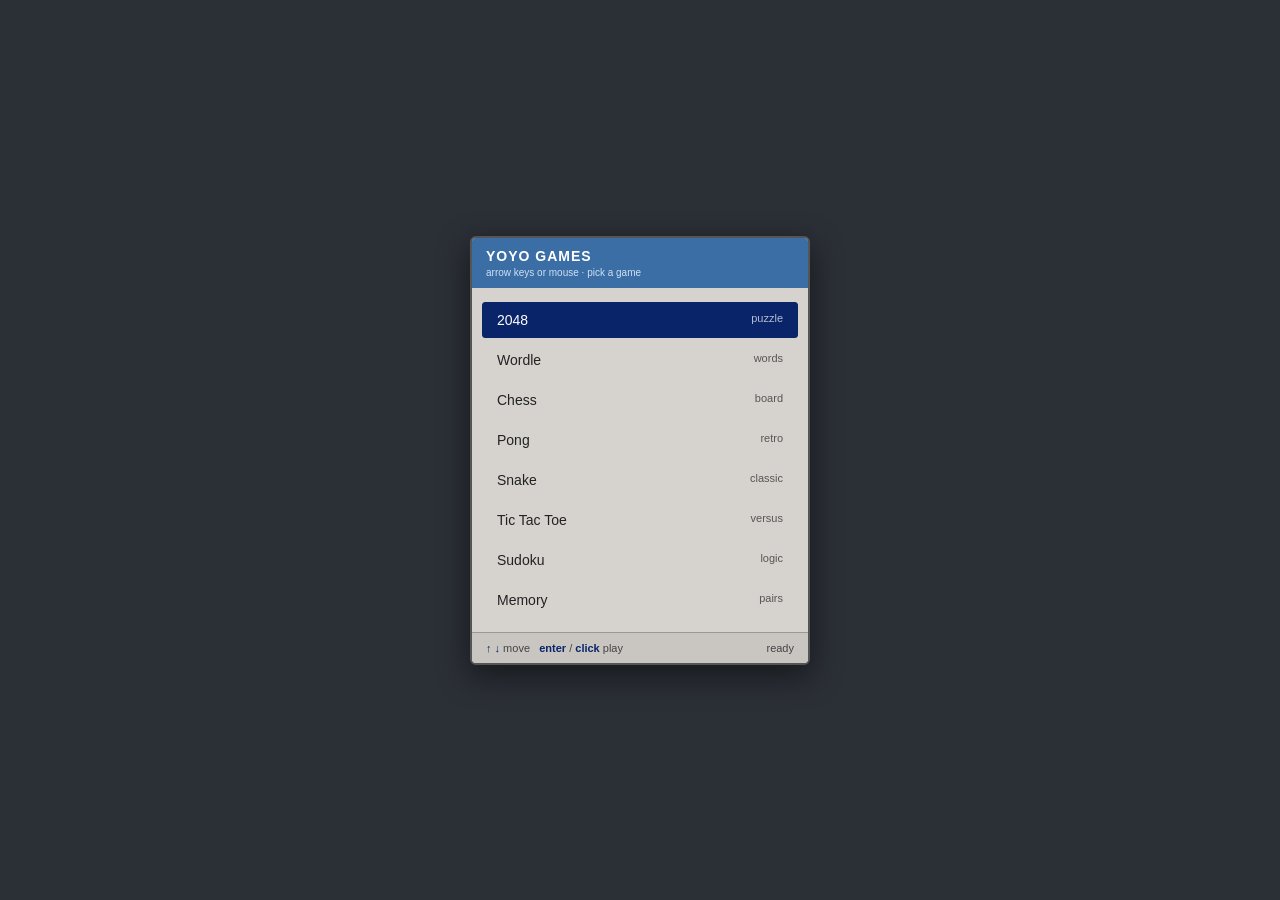
<file: index.html>
<!DOCTYPE html>
<html lang="en">
<head>
<meta charset="UTF-8">
<meta name="viewport" content="width=device-width, initial-scale=1.0">
<title>YOYO GAMES</title>
<style>
* {
  margin: 0;
  padding: 0;
  box-sizing: border-box;
}
body {
  min-height: 100vh;
  display: flex;
  align-items: center;
  justify-content: center;
  background: #2b2f36;
  font-family: Tahoma, Verdana, sans-serif;
  user-select: none;
}
.panel {
  width: 340px;
  background: #d6d3cf;
  border: 2px solid #555;
  border-radius: 6px;
  overflow: hidden;
  box-shadow: 0 10px 30px rgba(0,0,0,.5);
}
.bar {
  background: #3a6ea5;
  color: #fff;
  padding: 10px 14px;
  font-size: 14px;
  font-weight: bold;
  letter-spacing: 1px;
}
.bar small {
  display: block;
  font-weight: normal;
  font-size: 10px;
  letter-spacing: 0;
  margin-top: 3px;
  color: #cfe0f5;
}
.list {
  list-style: none;
  padding: 10px;
}
.list li {
  padding: 9px 14px;
  margin: 4px 0;
  font-size: 14px;
  color: #222;
  border-radius: 3px;
  border: 1px solid transparent;
  cursor: pointer;
}
.list li.on {
  background: #0a246a;
  color: #fff;
  border-color: #0a246a;
}
.list li .tag {
  float: right;
  font-size: 11px;
  opacity: .7;
}
.foot {
  display: flex;
  justify-content: space-between;
  align-items: center;
  padding: 9px 14px;
  background: #c9c6c1;
  border-top: 1px solid #999;
  font-size: 11px;
  color: #444;
}
.foot b {
  color: #0a246a;
}
</style>
</head>
<body>
<div class="panel">
  <div class="bar">YOYO GAMES<small>arrow keys or mouse &middot; pick a game</small></div>
  <ul class="list" id="list">
    <li data-go="HTML/2048.html">2048 <span class="tag">puzzle</span></li>
    <li data-go="HTML/wordle.html">Wordle <span class="tag">words</span></li>
    <li data-go="HTML/chess.html">Chess <span class="tag">board</span></li>
    <li data-go="HTML/pong.html">Pong <span class="tag">retro</span></li>
    <li data-go="HTML/snake.html">Snake <span class="tag">classic</span></li>
    <li data-go="HTML/tictactoe.html">Tic Tac Toe <span class="tag">versus</span></li>
    <li data-go="HTML/sudoku.html">Sudoku <span class="tag">logic</span></li>
    <li data-go="HTML/memory.html">Memory <span class="tag">pairs</span></li>
  </ul>
  <div class="foot">
    <span><b>&uarr;</b> <b>&darr;</b> move &nbsp; <b>enter</b> / <b>click</b> play</span>
    <span id="status">ready</span>
  </div>
</div>
<script>
var items = document.querySelectorAll('#list li');
var status = document.getElementById('status');
var current = 0;
var busy = false;

function paint() {
  items.forEach(function (li, i) {
    li.classList.toggle('on', i === current);
  });
  if (!busy) {
    status.textContent = items[current].childNodes[0].textContent.trim() + ' selected';
  }
}

function step(dir) {
  current = (current + dir + items.length) % items.length;
  paint();
}

function launch() {
  var name = items[current].childNodes[0].textContent.trim();
  var go = items[current].getAttribute('data-go');
  busy = true;
  status.textContent = 'loading ' + name.toLowerCase() + ' ...';
  if (go) {
    setTimeout(function () {
      location.href = go;
    }, 350);
    return;
  }
  setTimeout(function () {
    status.textContent = name + ' coming soon';
    busy = false;
    setTimeout(function () {
      status.textContent = items[current].childNodes[0].textContent.trim() + ' selected';
    }, 1400);
  }, 900);
}

items.forEach(function (li, i) {
  li.addEventListener('click', function () {
    if (busy) return;
    current = i;
    paint();
    launch();
  });
});

document.addEventListener('keydown', function (e) {
  if (busy) return;
  if (e.key === 'ArrowUp') {
    e.preventDefault();
    step(-1);
  } else if (e.key === 'ArrowDown') {
    e.preventDefault();
    step(1);
  } else if (e.key === 'Enter') {
    e.preventDefault();
    launch();
  }
});

paint();
</script>
</body>
</html>
</file>
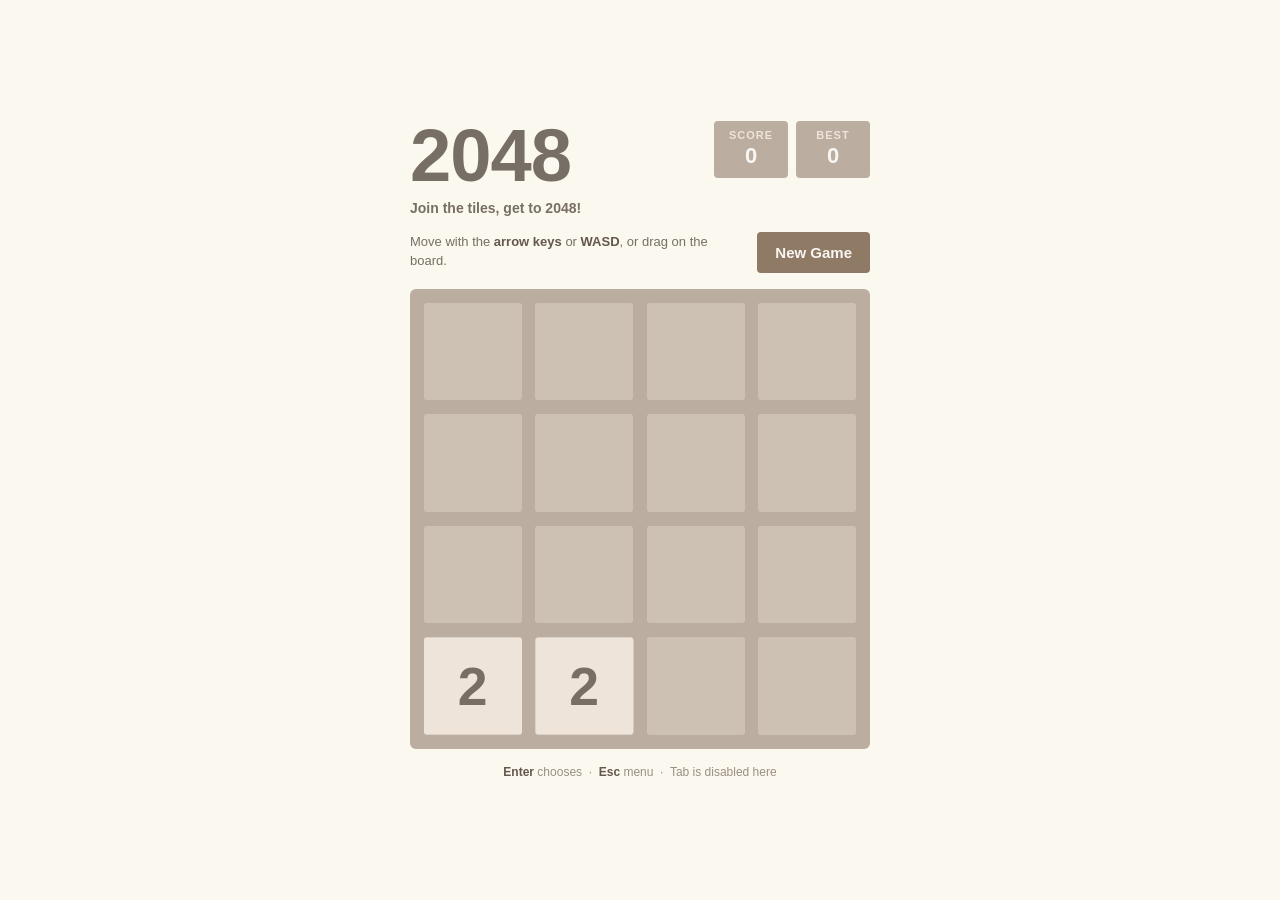
<file: HTML/2048.html>
<!DOCTYPE html>
<html lang="en">
<head>
  <meta charset="UTF-8">
  <meta name="viewport" content="width=device-width, initial-scale=1.0">
  <title>2048</title>
  <link rel="stylesheet" href="../CSS/2048.css">
</head>
<body>
  <div class="game">
    <header class="header">
      <div class="head-left">
        <h1 class="logo">2048</h1>
        <p class="tagline">Join the tiles, get to <strong>2048!</strong></p>
      </div>
      <div class="scores">
        <div class="score-box">
          <span class="score-label">Score</span>
          <span class="score-value" id="score">0</span>
          <span class="score-add" id="scoreAdd"></span>
        </div>
        <div class="score-box">
          <span class="score-label">Best</span>
          <span class="score-value" id="best">0</span>
        </div>
      </div>
    </header>

    <div class="toolbar">
      <p class="hint">Move with the <b>arrow keys</b> or <b>WASD</b>, or drag on the board.</p>
      <button class="btn" id="newGame" type="button">New Game</button>
    </div>

    <div class="board-wrap">
      <div class="board" id="board">
        <div class="grid" id="grid"></div>
        <div class="tiles" id="tiles"></div>
      </div>
      <div class="game-over hidden" id="overlay">
        <p class="overlay-text" id="overlayText">Game over!</p>
        <ul class="overlay-list" id="overlayList"></ul>
      </div>
    </div>

    <p class="footer"><b>Enter</b> chooses &nbsp;·&nbsp; <b>Esc</b> menu &nbsp;·&nbsp; Tab is disabled here</p>
  </div>

  <script src="../JS/2048.js"></script>
</body>
</html>
</file>
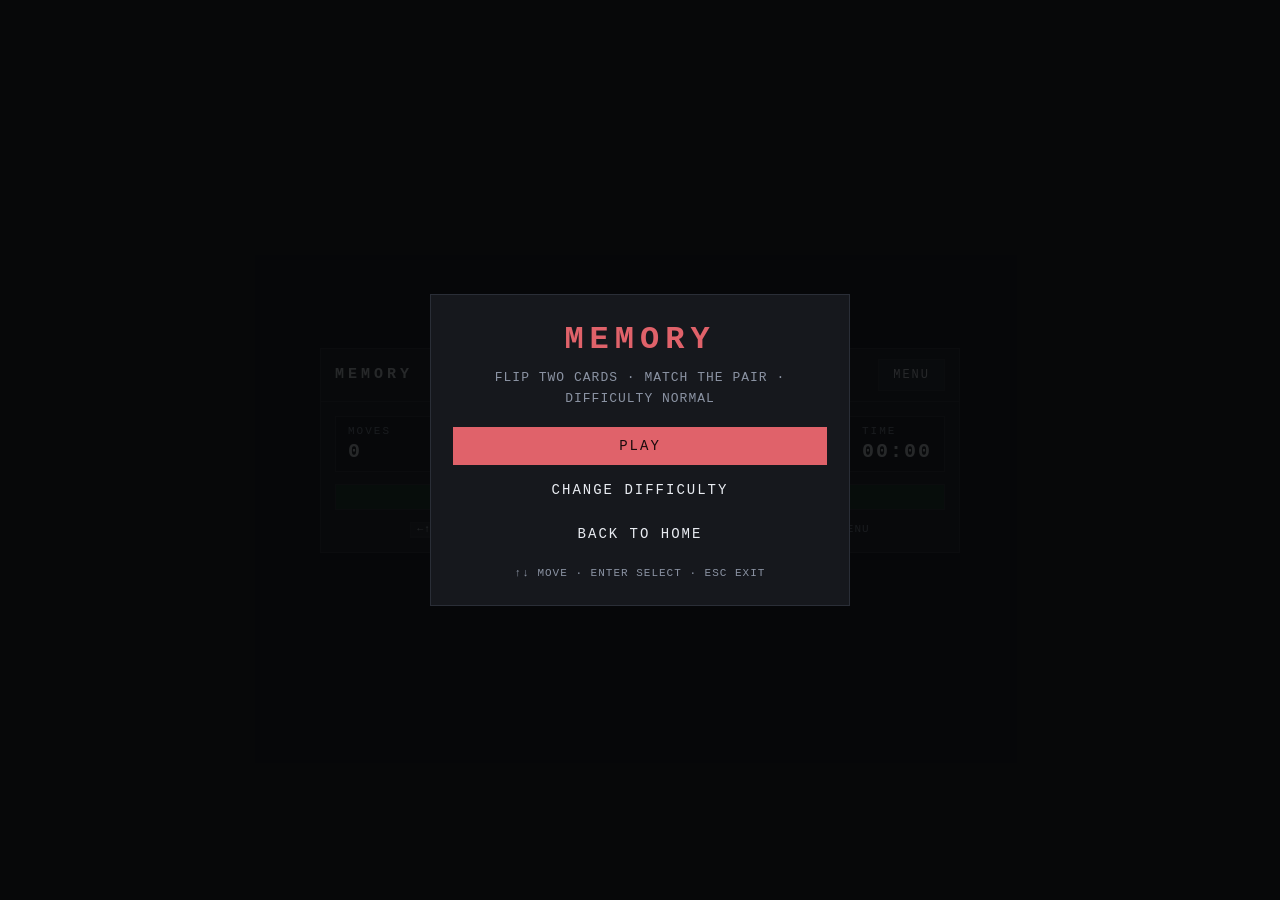
<file: HTML/memory.html>
<!DOCTYPE html>
<html lang="en">
<head>
  <meta charset="UTF-8">
  <meta name="viewport" content="width=device-width, initial-scale=1.0">
  <title>Memory</title>
  <link rel="stylesheet" href="../CSS/memory.css">
</head>
<body>
  <div class="app">
    <header class="topbar">
      <div class="brand">MEMORY</div>
      <div class="top-status" id="topStatus">flip and match</div>
      <div class="top-actions">
        <button class="btn" id="btnMenu" type="button">Menu</button>
      </div>
    </header>

    <main class="stage">
      <div class="scorebar">
        <div class="chip">moves <b id="movesEl">0</b></div>
        <div class="mid">
          <div class="turn" id="diffLine">normal</div>
          <div class="sub" id="subLine">0 of 12 pairs</div>
        </div>
        <div class="chip">time <b id="timeEl">00:00</b></div>
      </div>

      <div class="field-wrap">
        <div class="board" id="board"></div>
      </div>

      <div class="hints">
        <span><kbd>&larr;&uarr;&rarr;&darr;</kbd> / <kbd>wasd</kbd> move</span>
        <span class="dot">&middot;</span>
        <span><kbd>enter</kbd> flip</span>
        <span class="dot">&middot;</span>
        <span>click cards</span>
        <span class="dot">&middot;</span>
        <span><kbd>esc</kbd> menu</span>
      </div>
    </main>
  </div>

  <div class="overlay hidden" id="overlay">
    <div class="ov-card">
      <div class="ov-title" id="ovTitle"></div>
      <div class="ov-desc" id="ovDesc"></div>
      <ul class="ov-list" id="ovList"></ul>
      <div class="ov-hint" id="ovHint"></div>
    </div>
  </div>

  <script src="../JS/memory.js"></script>
</body>
</html>
</file>
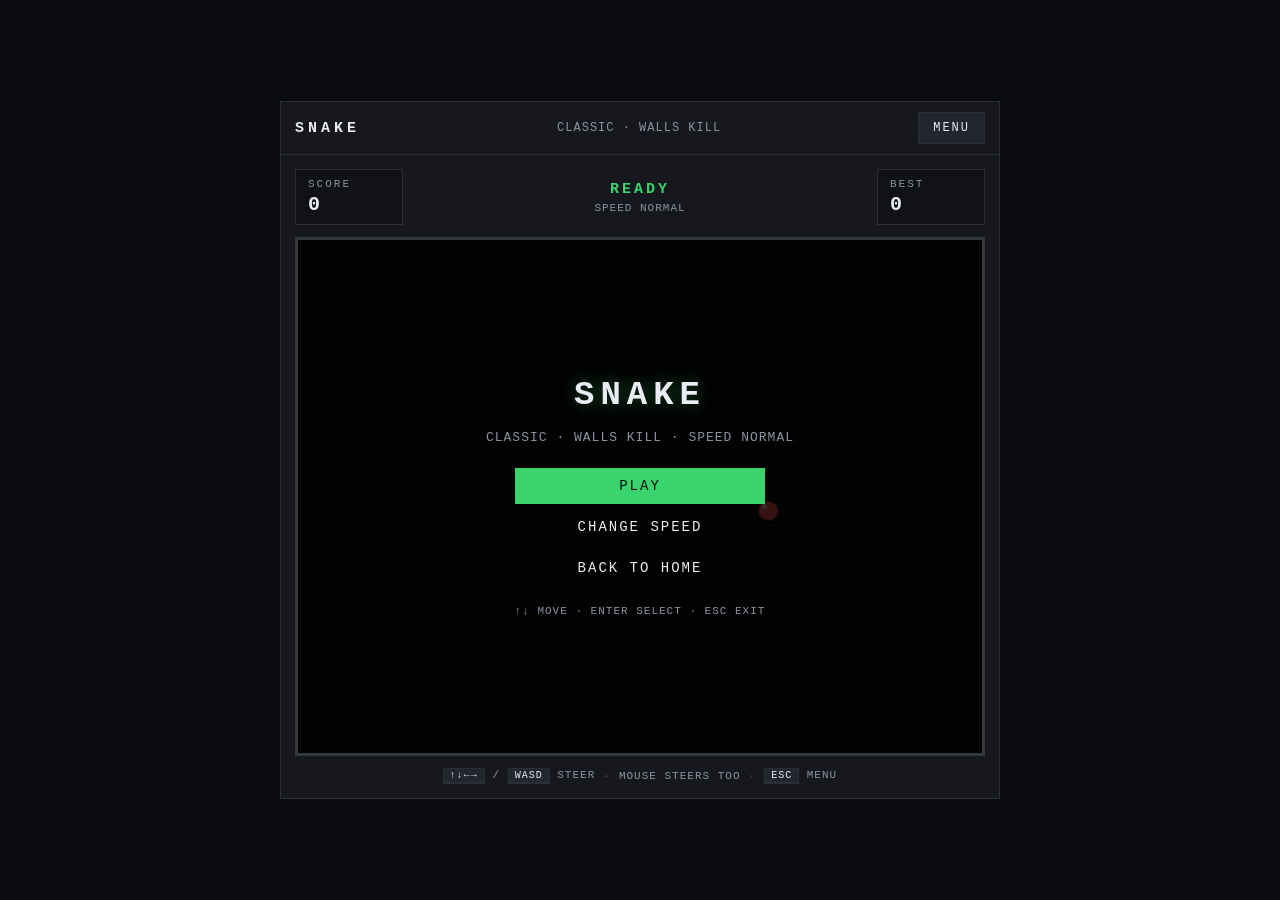
<file: HTML/snake.html>
<!DOCTYPE html>
<html lang="en">
<head>
  <meta charset="UTF-8">
  <meta name="viewport" content="width=device-width, initial-scale=1.0">
  <title>Snake</title>
  <link rel="stylesheet" href="../CSS/snake.css">
</head>
<body>
  <div class="app">
    <header class="topbar">
      <div class="brand">SNAKE</div>
      <div class="top-status" id="topStatus">classic · walls kill</div>
      <div class="top-actions">
        <button class="btn" id="btnMenu" type="button">Menu</button>
      </div>
    </header>

    <main class="stage">
      <div class="scorebar">
        <div class="chip">score <b id="scoreEl">0</b></div>
        <div class="mid">
          <div class="turn" id="turnLine">ready</div>
          <div class="sub" id="subLine">speed normal</div>
        </div>
        <div class="chip">best <b id="bestEl">0</b></div>
      </div>

      <div class="field-wrap">
        <div class="field" id="field">
          <canvas id="canvas" width="480" height="360"></canvas>
          <div class="overlay hidden" id="overlay">
            <div class="ov-title" id="ovTitle"></div>
            <div class="ov-desc" id="ovDesc"></div>
            <ul class="ov-list" id="ovList"></ul>
            <div class="ov-hint" id="ovHint"></div>
          </div>
        </div>
      </div>

      <div class="hints">
        <span><kbd>&uarr;&darr;&larr;&rarr;</kbd> / <kbd>wasd</kbd> steer</span>
        <span class="dot">&middot;</span>
        <span>mouse steers too</span>
        <span class="dot">&middot;</span>
        <span><kbd>esc</kbd> menu</span>
      </div>
    </main>
  </div>

  <script src="../JS/snake.js"></script>
</body>
</html>
</file>
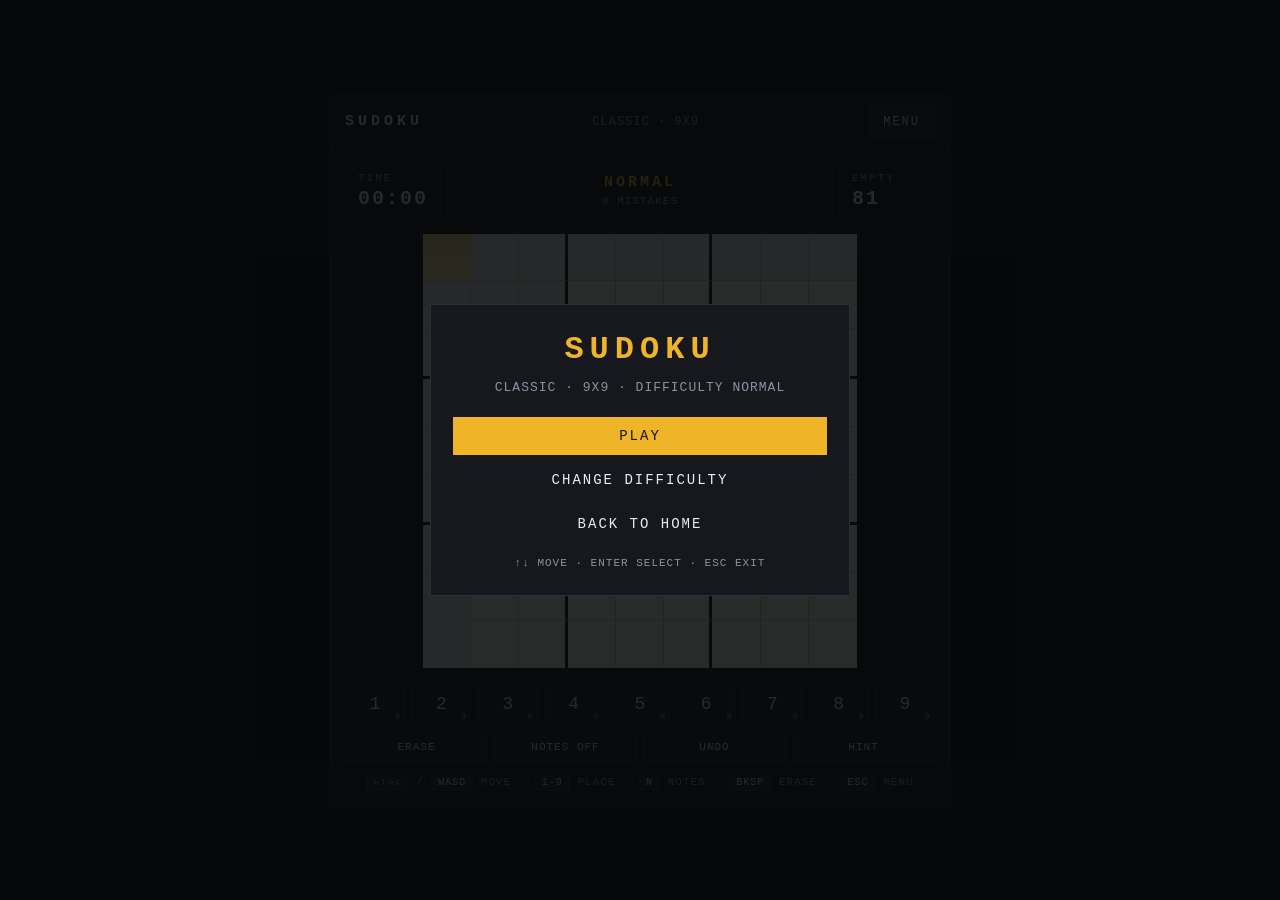
<file: HTML/sudoku.html>
<!DOCTYPE html>
<html lang="en">
<head>
  <meta charset="UTF-8">
  <meta name="viewport" content="width=device-width, initial-scale=1.0">
  <title>Sudoku</title>
  <link rel="stylesheet" href="../CSS/sudoku.css">
</head>
<body>
  <div class="app">
    <header class="topbar">
      <div class="brand">SUDOKU</div>
      <div class="top-status" id="topStatus">classic · 9x9</div>
      <div class="top-actions">
        <button class="btn" id="btnMenu" type="button">Menu</button>
      </div>
    </header>

    <main class="stage">
      <div class="scorebar">
        <div class="chip">time <b id="timeEl">00:00</b></div>
        <div class="mid">
          <div class="turn" id="diffLine">normal</div>
          <div class="sub" id="subLine">0 mistakes</div>
        </div>
        <div class="chip">empty <b id="leftEl">41</b></div>
      </div>

      <div class="field-wrap">
        <div class="board" id="board"></div>
      </div>

      <div class="pad">
        <div class="digits" id="digits"></div>
        <div class="actions">
          <button class="pbtn" id="btnErase" type="button">erase</button>
          <button class="pbtn" id="btnNotes" type="button">notes off</button>
          <button class="pbtn" id="btnUndo" type="button">undo</button>
          <button class="pbtn" id="btnHint" type="button">hint</button>
        </div>
      </div>

      <div class="hints">
        <span><kbd>&larr;&uarr;&rarr;&darr;</kbd> / <kbd>wasd</kbd> move</span>
        <span class="dot">&middot;</span>
        <span><kbd>1-9</kbd> place</span>
        <span class="dot">&middot;</span>
        <span><kbd>n</kbd> notes</span>
        <span class="dot">&middot;</span>
        <span><kbd>bksp</kbd> erase</span>
        <span class="dot">&middot;</span>
        <span><kbd>esc</kbd> menu</span>
      </div>
    </main>
  </div>

  <div class="overlay hidden" id="overlay">
    <div class="ov-card">
      <div class="ov-title" id="ovTitle"></div>
      <div class="ov-desc" id="ovDesc"></div>
      <ul class="ov-list" id="ovList"></ul>
      <div class="ov-hint" id="ovHint"></div>
    </div>
  </div>

  <script src="../JS/sudoku.js"></script>
</body>
</html>
</file>
<file: CSS/2048.css>
* {
  box-sizing: border-box;
  margin: 0;
  padding: 0;
  -webkit-user-select: none;
  user-select: none;
}

:root {
  --board-size: min(92vw, 460px);
  --gap: calc(var(--board-size) / 33);
  --bg: #faf8ef;
  --board-bg: #bbada0;
  --cell-bg: rgba(238, 228, 218, 0.35);
  --text: #776e65;
  --light: #f9f6f2;
  --btn: #8f7a66;
  --btn-hover: #9f8b77;
}

html,
body {
  height: 100%;
}

body {
  display: flex;
  align-items: center;
  justify-content: center;
  padding: 22px 12px;
  background: var(--bg);
  color: var(--text);
  font-family: "Clear Sans", "Helvetica Neue", Arial, sans-serif;
  overflow-x: hidden;
}

.game {
  width: var(--board-size);
}

.header {
  display: flex;
  align-items: flex-start;
  justify-content: space-between;
  gap: 12px;
  margin-bottom: 16px;
}

.logo {
  font-size: calc(var(--board-size) / 6.2);
  line-height: 0.95;
  font-weight: 800;
  letter-spacing: -1px;
}

.tagline {
  margin-top: 8px;
  font-size: 14px;
  font-weight: 600;
}

.scores {
  display: flex;
  gap: 8px;
}

.score-box {
  position: relative;
  min-width: 74px;
  padding: 8px 12px 9px;
  background: var(--board-bg);
  border-radius: 4px;
  color: var(--light);
  text-align: center;
}

.score-label {
  display: block;
  font-size: 11px;
  font-weight: 700;
  letter-spacing: 1px;
  text-transform: uppercase;
  color: #eee4da;
}

.score-value {
  display: block;
  margin-top: 2px;
  font-size: 22px;
  font-weight: 800;
}

.score-add {
  position: absolute;
  top: 36px;
  right: 14px;
  font-size: 17px;
  font-weight: 800;
  color: var(--text);
  opacity: 0;
  pointer-events: none;
}

.score-add.show {
  animation: rise 0.65s ease-out;
}

@keyframes rise {
  0% {
    opacity: 1;
    transform: translateY(0);
  }
  100% {
    opacity: 0;
    transform: translateY(-36px);
  }
}

.toolbar {
  display: flex;
  align-items: center;
  justify-content: space-between;
  gap: 12px;
  margin-bottom: 16px;
}

.hint {
  font-size: 13px;
  line-height: 1.45;
}

.hint b {
  color: #64574d;
}

.btn {
  border: 0;
  border-radius: 4px;
  background: var(--btn);
  color: var(--light);
  font-family: inherit;
  font-size: 15px;
  font-weight: 700;
  padding: 12px 18px;
  cursor: pointer;
  white-space: nowrap;
  transition: background 0.15s ease;
}

.btn:hover {
  background: var(--btn-hover);
}

.btn:active {
  transform: translateY(1px);
}

.board-wrap {
  position: relative;
}

.board {
  position: relative;
  width: var(--board-size);
  height: var(--board-size);
  padding: var(--gap);
  background: var(--board-bg);
  border-radius: 6px;
  touch-action: none;
}

.grid {
  display: grid;
  grid-template-columns: repeat(4, 1fr);
  grid-template-rows: repeat(4, 1fr);
  gap: var(--gap);
  height: 100%;
}

.cell {
  background: var(--cell-bg);
  border-radius: 3px;
}

.tiles {
  position: absolute;
  inset: var(--gap);
}

.tile {
  position: absolute;
  top: 0;
  left: 0;
  display: flex;
  align-items: center;
  justify-content: center;
  width: calc((100% - 3 * var(--gap)) / 4);
  height: calc((100% - 3 * var(--gap)) / 4);
  border-radius: 3px;
  font-size: calc(var(--board-size) / 8.6);
  font-weight: 800;
  transform: translate(calc(var(--c) * (100% + var(--gap))), calc(var(--r) * (100% + var(--gap))));
  transition: transform 0.11s ease-in-out;
}

.tile.len3 {
  font-size: calc(var(--board-size) / 11.5);
}

.tile.len4 {
  font-size: calc(var(--board-size) / 13.5);
}

.tile.len5 {
  font-size: calc(var(--board-size) / 16);
}

.tile.big {
  box-shadow: 0 0 30px 10px rgba(243, 215, 116, 0.24),
    inset 0 0 0 1px rgba(255, 255, 255, 0.14);
}

.tile-2 {
  background: #eee4da;
  color: #776e65;
}

.tile-4 {
  background: #ede0c8;
  color: #776e65;
}

.tile-8 {
  background: #f2b179;
  color: #f9f6f2;
}

.tile-16 {
  background: #f59563;
  color: #f9f6f2;
}

.tile-32 {
  background: #f67c5f;
  color: #f9f6f2;
}

.tile-64 {
  background: #f65e3b;
  color: #f9f6f2;
}

.tile-128 {
  background: #edcf72;
  color: #f9f6f2;
}

.tile-256 {
  background: #edcc61;
  color: #f9f6f2;
}

.tile-512 {
  background: #edc850;
  color: #f9f6f2;
}

.tile-1024 {
  background: #edc53f;
  color: #f9f6f2;
}

.tile-2048 {
  background: #edc22e;
  color: #f9f6f2;
  box-shadow: 0 0 40px 14px rgba(237, 194, 46, 0.4),
    inset 0 0 0 1px rgba(255, 255, 255, 0.18);
}

.tile-super {
  background: #3c3a32;
  color: #f9f6f2;
}

.tile-new {
  animation: appear 0.16s ease;
}

@keyframes appear {
  0% {
    opacity: 0;
    transform: translate(calc(var(--c) * (100% + var(--gap))), calc(var(--r) * (100% + var(--gap)))) scale(0.55);
  }
  100% {
    opacity: 1;
    transform: translate(calc(var(--c) * (100% + var(--gap))), calc(var(--r) * (100% + var(--gap)))) scale(1);
  }
}

.tile-merged {
  animation: pop 0.17s ease;
}

@keyframes pop {
  0% {
    transform: translate(calc(var(--c) * (100% + var(--gap))), calc(var(--r) * (100% + var(--gap)))) scale(1);
  }
  50% {
    transform: translate(calc(var(--c) * (100% + var(--gap))), calc(var(--r) * (100% + var(--gap)))) scale(1.17);
  }
  100% {
    transform: translate(calc(var(--c) * (100% + var(--gap))), calc(var(--r) * (100% + var(--gap)))) scale(1);
  }
}

.game-over {
  position: absolute;
  inset: 0;
  z-index: 5;
  display: flex;
  flex-direction: column;
  align-items: center;
  justify-content: center;
  gap: 20px;
  background: rgba(238, 228, 218, 0.75);
  border-radius: 6px;
  animation: fade 0.4s ease;
}

.game-over.win {
  background: rgba(237, 194, 46, 0.55);
}

@keyframes fade {
  0% {
    opacity: 0;
  }
  100% {
    opacity: 1;
  }
}

.overlay-text {
  font-size: 46px;
  font-weight: 800;
}

.game-over.win .overlay-text {
  color: #fff;
}

.overlay-list {
  list-style: none;
  min-width: 230px;
}

.overlay-list li {
  padding: 11px 18px;
  margin: 7px 0;
  border-radius: 4px;
  background: rgba(255, 255, 255, 0.75);
  color: var(--text);
  font-size: 16px;
  font-weight: 700;
  letter-spacing: 1px;
  cursor: pointer;
}

.overlay-list li.on {
  background: var(--btn);
  color: var(--light);
}

.footer {
  margin-top: 16px;
  font-size: 12px;
  color: #9c8f84;
  text-align: center;
}

.footer b {
  color: #64574d;
}

.hidden {
  display: none !important;
}

@media (max-width: 380px) {
  .toolbar {
    flex-direction: column;
    align-items: stretch;
    text-align: center;
  }

  .overlay-text {
    font-size: 34px;
  }
}
</file>
<file: CSS/memory.css>
* {
  box-sizing: border-box;
  margin: 0;
  padding: 0;
  -webkit-user-select: none;
  user-select: none;
}

:root {
  --bg: #0b0c0f;
  --panel: #16181d;
  --edge: #2a2e37;
  --text: #e9ecf2;
  --muted: #8b93a3;
  --key: #23262d;
  --paper: #fdfdf7;
  --felt: #10331f;
}

html,
body {
  height: 100%;
}

body {
  display: flex;
  align-items: center;
  justify-content: center;
  min-height: 100%;
  padding: 20px 12px;
  background: var(--bg);
  color: var(--text);
  font-family: "Courier New", Courier, monospace;
}

.app {
  width: min(94vw, 640px);
}

.topbar {
  display: flex;
  align-items: center;
  gap: 12px;
  padding: 10px 14px;
  background: var(--panel);
  border: 1px solid var(--edge);
  border-bottom: 0;
}

.brand {
  font-size: 15px;
  font-weight: bold;
  letter-spacing: 4px;
}

.top-status {
  flex: 1;
  text-align: center;
  font-size: 12px;
  letter-spacing: 1px;
  color: var(--muted);
  text-transform: uppercase;
}

.btn {
  padding: 8px 14px;
  border: 1px solid var(--edge);
  background: #22262e;
  color: var(--text);
  font-family: inherit;
  font-size: 12px;
  letter-spacing: 2px;
  text-transform: uppercase;
  cursor: pointer;
}

.btn:hover {
  background: #2e333d;
}

.stage {
  padding: 14px;
  background: var(--panel);
  border: 1px solid var(--edge);
}

.scorebar {
  display: flex;
  align-items: center;
  justify-content: space-between;
  gap: 10px;
  margin-bottom: 12px;
}

.chip {
  min-width: 96px;
  padding: 8px 12px;
  border: 1px solid var(--edge);
  background: #101216;
  font-size: 11px;
  letter-spacing: 2px;
  text-transform: uppercase;
  color: var(--muted);
}

.chip b {
  display: block;
  margin-top: 3px;
  font-size: 20px;
  color: var(--text);
}

.mid {
  text-align: center;
}

.turn {
  font-size: 15px;
  font-weight: bold;
  letter-spacing: 3px;
  text-transform: uppercase;
  color: #e0626a;
}

.sub {
  margin-top: 4px;
  font-size: 11px;
  letter-spacing: 1px;
  color: var(--muted);
  text-transform: uppercase;
}

.field-wrap {
  display: flex;
  justify-content: center;
  padding: 12px;
  background: var(--felt);
  border: 1px solid var(--edge);
}

.board {
  display: grid;
  gap: 8px;
  width: 100%;
  max-width: 560px;
}

.card {
  position: relative;
  aspect-ratio: 3 / 4;
  perspective: 700px;
  cursor: pointer;
}

.inner {
  position: absolute;
  inset: 0;
  transform-style: preserve-3d;
  transition: transform 0.32s ease;
}

.card.flipped .inner,
.card.matched .inner {
  transform: rotateY(180deg);
}

.face {
  position: absolute;
  inset: 0;
  display: flex;
  align-items: center;
  justify-content: center;
  border-radius: 8px;
  backface-visibility: hidden;
  -webkit-backface-visibility: hidden;
}

.face.back {
  background:
    repeating-linear-gradient(45deg, rgba(255, 255, 255, 0.12) 0 5px, transparent 5px 11px),
    #a12229;
  box-shadow:
    inset 0 0 0 3px #fdfdf7,
    inset 0 0 0 5px #7c171d;
}

.face.front {
  background: var(--paper);
  border: 1px solid #d7d5c6;
  transform: rotateY(180deg);
  font-size: clamp(20px, 7vw, 38px);
  line-height: 1;
}

.card:hover .face.back {
  filter: brightness(1.12);
}

.card.matched .face.front {
  background: #eaf7ee;
  box-shadow: inset 0 0 0 3px #3ad46e;
}

.card.sel .face.back {
  box-shadow:
    inset 0 0 0 3px #fdfdf7,
    inset 0 0 0 5px #f0b429,
    0 0 0 2px #f0b429;
}

.card.sel .face.front {
  box-shadow: 0 0 0 2px #f0b429;
}

.card.pop .inner {
  animation: pop 0.28s ease;
}

@keyframes pop {
  0% {
    transform: rotateY(180deg) scale(1);
  }
  50% {
    transform: rotateY(180deg) scale(1.12);
  }
  100% {
    transform: rotateY(180deg) scale(1);
  }
}

.hints {
  display: flex;
  flex-wrap: wrap;
  align-items: center;
  justify-content: center;
  gap: 8px;
  margin-top: 12px;
  font-size: 11px;
  letter-spacing: 1px;
  color: var(--muted);
  text-transform: uppercase;
}

.hints .dot {
  opacity: 0.5;
}

kbd {
  display: inline-block;
  padding: 1px 6px;
  border: 1px solid var(--edge);
  border-bottom-width: 2px;
  background: var(--key);
  color: var(--text);
  font-family: inherit;
  font-size: 10px;
}

.overlay {
  position: fixed;
  inset: 0;
  z-index: 10;
  display: flex;
  align-items: center;
  justify-content: center;
  padding: 20px;
  background: rgba(6, 7, 9, 0.86);
}

.hidden {
  display: none !important;
}

.ov-card {
  width: min(92vw, 420px);
  padding: 26px 22px;
  background: var(--panel);
  border: 1px solid var(--edge);
  text-align: center;
}

.ov-title {
  font-size: clamp(20px, 5vw, 32px);
  font-weight: bold;
  letter-spacing: 6px;
  text-transform: uppercase;
  color: #e0626a;
}

.ov-desc {
  margin-top: 10px;
  font-size: 13px;
  letter-spacing: 1px;
  color: var(--muted);
  text-transform: uppercase;
  line-height: 1.6;
}

.ov-list {
  list-style: none;
  margin-top: 18px;
}

.ov-list li {
  padding: 10px 16px;
  margin: 6px 0;
  font-size: 14px;
  letter-spacing: 2px;
  text-transform: uppercase;
  border: 1px solid transparent;
  cursor: pointer;
}

.ov-list li.on {
  background: #e0626a;
  color: #1a0a0c;
}

.ov-hint {
  margin-top: 14px;
  font-size: 11px;
  letter-spacing: 1px;
  color: var(--muted);
  text-transform: uppercase;
}

@media (max-width: 520px) {
  .top-status {
    display: none;
  }

  .chip {
    min-width: 0;
  }

  .board {
    gap: 6px;
  }
}
</file>
<file: CSS/snake.css>
* {
  box-sizing: border-box;
  margin: 0;
  padding: 0;
  -webkit-user-select: none;
  user-select: none;
}

:root {
  --bg: #0b0c0f;
  --panel: #16181d;
  --edge: #2a2e37;
  --text: #e9ecf2;
  --muted: #8b93a3;
  --key: #23262d;
  --snake: #3ad46e;
}

html,
body {
  height: 100%;
}

body {
  display: flex;
  align-items: center;
  justify-content: center;
  min-height: 100%;
  padding: 20px 12px;
  background: var(--bg);
  color: var(--text);
  font-family: "Courier New", Courier, monospace;
}

.app {
  width: min(94vw, 720px);
}

.topbar {
  display: flex;
  align-items: center;
  gap: 12px;
  padding: 10px 14px;
  background: var(--panel);
  border: 1px solid var(--edge);
  border-bottom: 0;
}

.brand {
  font-size: 15px;
  font-weight: bold;
  letter-spacing: 4px;
}

.top-status {
  flex: 1;
  text-align: center;
  font-size: 12px;
  letter-spacing: 1px;
  color: var(--muted);
  text-transform: uppercase;
}

.btn {
  padding: 8px 14px;
  border: 1px solid var(--edge);
  background: #22262e;
  color: var(--text);
  font-family: inherit;
  font-size: 12px;
  letter-spacing: 2px;
  text-transform: uppercase;
  cursor: pointer;
}

.btn:hover {
  background: #2e333d;
}

.stage {
  padding: 14px;
  background: var(--panel);
  border: 1px solid var(--edge);
}

.scorebar {
  display: flex;
  align-items: center;
  justify-content: space-between;
  gap: 10px;
  margin-bottom: 12px;
}

.chip {
  min-width: 108px;
  padding: 8px 12px;
  border: 1px solid var(--edge);
  background: #101216;
  font-size: 11px;
  letter-spacing: 2px;
  text-transform: uppercase;
  color: var(--muted);
}

.chip b {
  display: block;
  margin-top: 3px;
  font-size: 20px;
  color: var(--text);
}

.mid {
  text-align: center;
}

.turn {
  font-size: 15px;
  font-weight: bold;
  letter-spacing: 3px;
  text-transform: uppercase;
  color: var(--snake);
}

.sub {
  margin-top: 4px;
  font-size: 11px;
  letter-spacing: 1px;
  color: var(--muted);
  text-transform: uppercase;
}

.field-wrap {
  display: flex;
  justify-content: center;
}

.field {
  position: relative;
  width: 100%;
  background: #000;
  border: 3px solid #34383f;
  overflow: hidden;
}

canvas {
  display: block;
  width: 100%;
  height: auto;
  touch-action: none;
}

.overlay {
  position: absolute;
  inset: 0;
  display: flex;
  flex-direction: column;
  align-items: center;
  justify-content: center;
  gap: 14px;
  padding: 18px;
  background: rgba(0, 0, 0, 0.78);
  text-align: center;
}

.hidden {
  display: none !important;
}

.ov-title {
  font-size: clamp(20px, 5vw, 34px);
  font-weight: bold;
  letter-spacing: 6px;
  text-transform: uppercase;
  text-shadow: 0 0 18px rgba(58, 212, 110, 0.4);
}

.ov-desc {
  font-size: 13px;
  letter-spacing: 1px;
  color: var(--muted);
  text-transform: uppercase;
  line-height: 1.6;
  max-width: 440px;
}

.ov-list {
  list-style: none;
  min-width: 250px;
}

.ov-list li {
  padding: 9px 16px;
  margin: 5px 0;
  font-size: 14px;
  letter-spacing: 2px;
  text-transform: uppercase;
  border: 1px solid transparent;
  cursor: pointer;
}

.ov-list li.on {
  background: var(--snake);
  color: #06120a;
}

.ov-hint {
  font-size: 11px;
  letter-spacing: 1px;
  color: var(--muted);
  text-transform: uppercase;
}

.hints {
  display: flex;
  flex-wrap: wrap;
  align-items: center;
  justify-content: center;
  gap: 8px;
  margin-top: 12px;
  font-size: 11px;
  letter-spacing: 1px;
  color: var(--muted);
  text-transform: uppercase;
}

.hints .dot {
  opacity: 0.5;
}

kbd {
  display: inline-block;
  padding: 1px 6px;
  border: 1px solid var(--edge);
  border-bottom-width: 2px;
  background: var(--key);
  color: var(--text);
  font-family: inherit;
  font-size: 10px;
}

@media (max-width: 520px) {
  .top-status {
    display: none;
  }

  .chip {
    min-width: 0;
  }
}
</file>
<file: CSS/sudoku.css>
* {
  box-sizing: border-box;
  margin: 0;
  padding: 0;
  -webkit-user-select: none;
  user-select: none;
}

:root {
  --bg: #0b0c0f;
  --panel: #16181d;
  --edge: #2a2e37;
  --text: #e9ecf2;
  --muted: #8b93a3;
  --key: #23262d;
  --paper: #fdfdf7;
  --line: #d7d5c6;
  --ink: #1a1a1a;
  --blue: #1558d6;
  --red: #d0342c;
  --pencil: #7a8296;
}

html,
body {
  height: 100%;
}

body {
  display: flex;
  align-items: center;
  justify-content: center;
  min-height: 100%;
  padding: 20px 12px;
  background: var(--bg);
  color: var(--text);
  font-family: "Courier New", Courier, monospace;
}

.app {
  width: min(94vw, 620px);
}

.topbar {
  display: flex;
  align-items: center;
  gap: 12px;
  padding: 10px 14px;
  background: var(--panel);
  border: 1px solid var(--edge);
  border-bottom: 0;
}

.brand {
  font-size: 15px;
  font-weight: bold;
  letter-spacing: 4px;
}

.top-status {
  flex: 1;
  text-align: center;
  font-size: 12px;
  letter-spacing: 1px;
  color: var(--muted);
  text-transform: uppercase;
}

.btn {
  padding: 8px 14px;
  border: 1px solid var(--edge);
  background: #22262e;
  color: var(--text);
  font-family: inherit;
  font-size: 12px;
  letter-spacing: 2px;
  text-transform: uppercase;
  cursor: pointer;
}

.btn:hover {
  background: #2e333d;
}

.stage {
  padding: 14px;
  background: var(--panel);
  border: 1px solid var(--edge);
}

.scorebar {
  display: flex;
  align-items: center;
  justify-content: space-between;
  gap: 10px;
  margin-bottom: 12px;
}

.chip {
  min-width: 96px;
  padding: 8px 12px;
  border: 1px solid var(--edge);
  background: #101216;
  font-size: 11px;
  letter-spacing: 2px;
  text-transform: uppercase;
  color: var(--muted);
}

.chip b {
  display: block;
  margin-top: 3px;
  font-size: 20px;
  color: var(--text);
}

.mid {
  text-align: center;
}

.turn {
  font-size: 15px;
  font-weight: bold;
  letter-spacing: 3px;
  text-transform: uppercase;
  color: #f0b429;
}

.sub {
  margin-top: 4px;
  font-size: 11px;
  letter-spacing: 1px;
  color: var(--muted);
  text-transform: uppercase;
}

.field-wrap {
  display: flex;
  justify-content: center;
}

.board {
  position: relative;
  display: grid;
  grid-template-columns: repeat(9, 1fr);
  width: min(88vw, 440px);
  aspect-ratio: 1;
  background: var(--paper);
  border: 3px solid var(--ink);
}

.cell {
  position: relative;
  display: flex;
  align-items: center;
  justify-content: center;
  border-right: 1px solid var(--line);
  border-bottom: 1px solid var(--line);
  font-size: clamp(15px, 4.6vw, 25px);
  cursor: pointer;
}

.cell.br {
  border-right: 3px solid var(--ink);
}

.cell.bb {
  border-bottom: 3px solid var(--ink);
}

.cell.c8 {
  border-right-width: 0;
}

.cell.r8 {
  border-bottom-width: 0;
}

.cell.given {
  color: var(--ink);
  font-weight: bold;
  background: #f3f1e4;
}

.cell.val {
  color: var(--blue);
  font-weight: bold;
}

.cell.wrong {
  color: var(--red);
}

.cell.peer {
  background: #eef0f5;
}

.cell.same {
  background: #cfe4fb;
}

.cell.sel {
  background: #ffe6a0;
}

.cell.given.peer {
  background: #ececdd;
}

.cell.given.same {
  background: #c6dcf6;
}

.cell.given.sel {
  background: #ffe6a0;
}

.notes {
  display: grid;
  grid-template-columns: repeat(3, 1fr);
  grid-template-rows: repeat(3, 1fr);
  width: 100%;
  height: 100%;
  padding: 3px;
  font-size: 0.4em;
  font-weight: normal;
  line-height: 1;
  color: var(--pencil);
}

.notes span {
  display: flex;
  align-items: center;
  justify-content: center;
}

.pad {
  margin-top: 12px;
}

.digits {
  display: grid;
  grid-template-columns: repeat(9, 1fr);
  gap: 6px;
}

.pnum {
  position: relative;
  padding: 10px 0;
  border: 1px solid var(--edge);
  background: #1b1f26;
  color: var(--text);
  font-family: inherit;
  font-size: 18px;
  cursor: pointer;
}

.pnum:hover {
  background: #262b34;
}

.pnum.off {
  opacity: 0.35;
}

.pnum i {
  position: absolute;
  right: 4px;
  bottom: 2px;
  font-size: 9px;
  font-style: normal;
  color: var(--muted);
}

.actions {
  display: grid;
  grid-template-columns: repeat(4, 1fr);
  gap: 6px;
  margin-top: 6px;
}

.pbtn {
  padding: 9px 4px;
  border: 1px solid var(--edge);
  background: #1b1f26;
  color: var(--text);
  font-family: inherit;
  font-size: 11px;
  letter-spacing: 1px;
  text-transform: uppercase;
  cursor: pointer;
}

.pbtn:hover {
  background: #262b34;
}

.pbtn.on {
  background: #f0b429;
  border-color: #f0b429;
  color: #16120a;
}

.hints {
  display: flex;
  flex-wrap: wrap;
  align-items: center;
  justify-content: center;
  gap: 8px;
  margin-top: 12px;
  font-size: 11px;
  letter-spacing: 1px;
  color: var(--muted);
  text-transform: uppercase;
}

.hints .dot {
  opacity: 0.5;
}

kbd {
  display: inline-block;
  padding: 1px 6px;
  border: 1px solid var(--edge);
  border-bottom-width: 2px;
  background: var(--key);
  color: var(--text);
  font-family: inherit;
  font-size: 10px;
}

.overlay {
  position: fixed;
  inset: 0;
  z-index: 10;
  display: flex;
  align-items: center;
  justify-content: center;
  padding: 20px;
  background: rgba(6, 7, 9, 0.86);
}

.hidden {
  display: none !important;
}

.ov-card {
  width: min(92vw, 420px);
  padding: 26px 22px;
  background: var(--panel);
  border: 1px solid var(--edge);
  text-align: center;
}

.ov-title {
  font-size: clamp(20px, 5vw, 32px);
  font-weight: bold;
  letter-spacing: 6px;
  text-transform: uppercase;
  color: #f0b429;
}

.ov-desc {
  margin-top: 10px;
  font-size: 13px;
  letter-spacing: 1px;
  color: var(--muted);
  text-transform: uppercase;
  line-height: 1.6;
}

.ov-list {
  list-style: none;
  margin-top: 18px;
}

.ov-list li {
  padding: 10px 16px;
  margin: 6px 0;
  font-size: 14px;
  letter-spacing: 2px;
  text-transform: uppercase;
  border: 1px solid transparent;
  cursor: pointer;
}

.ov-list li.on {
  background: #f0b429;
  color: #16120a;
}

.ov-hint {
  margin-top: 14px;
  font-size: 11px;
  letter-spacing: 1px;
  color: var(--muted);
  text-transform: uppercase;
}

@media (max-width: 520px) {
  .top-status {
    display: none;
  }

  .chip {
    min-width: 0;
  }

  .pnum {
    font-size: 15px;
    padding: 8px 0;
  }
}
</file>
